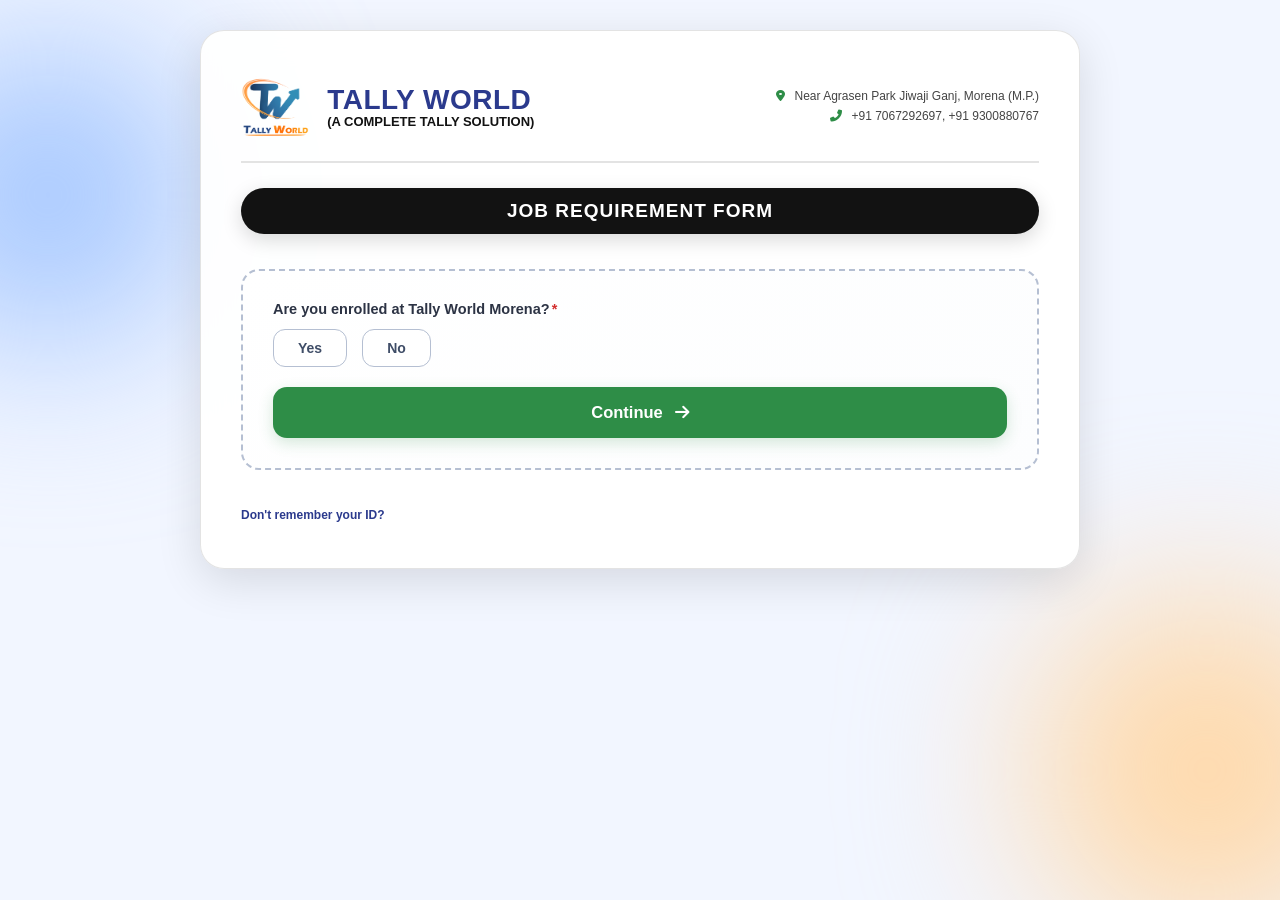
<file: index.html>
<!DOCTYPE html>
<html lang="en">

<head>
    <meta charset="UTF-8">
    <meta name="viewport" content="width=device-width, initial-scale=1.0">
    <title>Tally World - Modern Job Form</title>
    <link rel="stylesheet" href="style.css">
    <link rel="stylesheet" href="https://cdnjs.cloudflare.com/ajax/libs/font-awesome/6.0.0/css/all.min.css">
</head>

<body>

    <div class="main-wrapper">
        <div class="bg-shape shape-1"></div>
        <div class="bg-shape shape-2"></div>

        <div class="form-card fade-in">
            <div class="header-section">
                <div class="logo-area">
                    <img src="logo.png" alt="Tally World Logo" class="tally-logo-img">
                    <!-- <i class="fas fa-chart-line fa-3x tally-icon"></i> -->
                    <div class="logo-title">
                        <h1>TALLY WORLD</h1>
                        <p class="subtitle">(A COMPLETE TALLY SOLUTION)</p>
                    </div>
                </div>
                <div class="header-details">
                    <p><i class="fas fa-map-marker-alt"></i> Near Agrasen Park Jiwaji Ganj, Morena (M.P.)</p>
                    <p><i class="fas fa-phone-alt"></i> +91 7067292697, +91 9300880767</p>
                </div>
            </div>

            <div class="form-title-badge animate-pop">JOB REQUIREMENT FORM</div>

            <fieldset class="form-step starter-panel animate-slide-up" id="starterStep">
                <div class="input-group-badge-style">
                    <label class="group-label-fixed">Are you enrolled at Tally World Morena?<span
                            class="required">*</span></label>
                    <div class="modern-badge-options">
                        <label class="modern-badge-cb text-badge">
                            <input type="radio" name="is_tally_world_student" value="Yes" id="twStudentYes">
                            <span>Yes</span>
                        </label>
                        <label class="modern-badge-cb text-badge">
                            <input type="radio" name="is_tally_world_student" value="No" id="twStudentNo">
                            <span>No</span>
                        </label>
                    </div>
                </div>

                <div class="conditional-starter-fields hidden-element" id="twStudentFields">
                    <div class="input-group">
                        <input type="text" name="student_id" id="student_id" placeholder=" ">
                        <label for="student_id">Student ID / Roll No. <span class="required">*</span></label>
                    </div>
                </div>

                <div class="conditional-starter-fields hidden-element" id="otherStudentFields">
                    <div class="input-group-badge-style" style="margin-top: 15px;">
                        <label class="group-label-fixed">Have you taken a Tally course from another institute?<span
                                class="required">*</span></label>
                        <div class="modern-badge-options">
                            <label class="modern-badge-cb text-badge">
                                <input type="radio" name="has_done_tally" value="Yes" id="doneTallyYes">
                                <span>Yes</span>
                            </label>
                            <label class="modern-badge-cb text-badge">
                                <input type="radio" name="has_done_tally" value="No" id="doneTallyNo">
                                <span>No</span>
                            </label>
                        </div>
                    </div>

                    <div class="conditional-starter-fields hidden-element" id="otherInstituteDetails"
                        style="margin-top: 20px;">
                        <div class="input-group full-width">
                            <input type="text" name="other_institute_name" id="other_institute_name" placeholder=" ">
                            <label for="other_institute_name">Institute Name <span class="required">*</span></label>
                        </div>
                        <div class="grid-2-col" style="margin-top: 15px;">
                            <div class="input-group">
                                <input type="text" name="other_institute_city" id="other_institute_city"
                                    placeholder=" ">
                                <label for="other_institute_city">Institute City <span class="required">*</span></label>
                            </div>
                            <div class="input-group select-wrapper">
                                <select name="course_completion_period" id="course_completion_period">
                                    <option value="" disabled selected hidden></option>
                                    <option value="Jan-Mar 2026">Jan-Mar 2026</option>
                                    <option value="Oct-Dec 2025">Oct-Dec 2025</option>
                                    <option value="Jul-Sep 2025">Jul-Sep 2025</option>
                                    <option value="Apr-Jun 2025">Apr-Jun 2025</option>
                                    <option value="Year 2024">Year 2024</option>
                                    <option value="Before 2024">Before 2024</option>
                                </select>
                                <label for="course_completion_period">Completion Month & Year <span
                                        class="required">*</span></label>
                                <i class="fas fa-chevron-down select-arrow"></i>
                            </div>
                        </div>
                    </div>
                </div>

                <button type="button" id="verifyBtn" class="submit-btn-modern starter-verify-btn"
                    style="margin-top: 20px;">
                    <span>Continue</span>
                    <i class="fas fa-arrow-right plane-icon"></i>
                </button>
            </fieldset>

            <a href="idfinder.html" style="font-size:12px; color:#2b3a8d; text-decoration:none; font-weight:600;">Don't remember your ID?</a>

            <form id="jobForm" class="main-form-locked" style="display: none;">
                <div class="progress-container">
                    <div class="progress-bar" id="progressBar"></div>
                </div>

                <fieldset class="form-step animate-slide-up">
                    <legend><i class="fas fa-user"></i> Personal Details</legend>
                    <div class="grid-2-col">
                        <div class="input-group">
                            <input type="text" name="student_name" id="student_name" required placeholder=" ">
                            <label for="student_name">Student Name <span class="required">*</span></label>
                        </div>
                        <div class="input-group">
                            <input type="text" name="father_name" id="father_name" required placeholder=" ">
                            <label for="father_name">Father Name <span class="required">*</span></label>
                        </div>
                    </div>

                    <div class="grid-3-col">
                        <div class="input-group">
                            <input type="date" name="dob" id="dob" required placeholder=" ">
                            <label for="dob">Date of Birth <span class="required">*</span></label>
                        </div>
                        <div class="input-group select-wrapper">
                            <select name="gender" id="gender" required>
                                <option value="" disabled selected hidden></option>
                                <option value="Male">Male</option>
                                <option value="Female">Female</option>
                                <option value="Other">Other</option>
                            </select>
                            <label for="gender">Gender <span class="required">*</span></label>
                            <i class="fas fa-chevron-down select-arrow"></i>
                        </div>
                        <div class="input-group">
                            <input type="text" name="education" id="education" required placeholder=" ">
                            <label for="education">Education <span class="required">*</span></label>
                        </div>
                    </div>

                    <div class="grid-2-col">
                        <div class="input-group select-wrapper">
                            <select name="marital_status" id="marital_status" required>
                                <option value="" disabled selected hidden></option>
                                <option value="Unmarried">Unmarried</option>
                                <option value="Married">Married</option>
                            </select>
                            <label for="marital_status">Marital Status <span class="required">*</span></label>
                            <i class="fas fa-chevron-down select-arrow"></i>
                        </div>
                        <div class="input-group select-wrapper">
                            <select name="category" id="category" required>
                                <option value="" disabled selected hidden></option>
                                <option value="GEN">GEN</option>
                                <option value="OBC">OBC</option>
                                <option value="SC">SC</option>
                                <option value="ST">ST</option>
                            </select>
                            <label for="category">Category <span class="required">*</span></label>
                            <i class="fas fa-chevron-down select-arrow"></i>
                        </div>
                    </div>

                    <div class="grid-2-col">
                        <div class="input-group">
                            <input type="email" name="email" id="email" required placeholder=" ">
                            <label for="email">E-Mail Address <span class="required">*</span></label>
                        </div>
                        <div class="input-group">
                            <input type="tel" name="mobile" id="mobile" required placeholder=" ">
                            <label for="mobile">Mobile Number <span class="required">*</span></label>
                        </div>
                    </div>

                    <div class="input-group full-width">
                        <input type="text" name="address" id="address" required placeholder=" ">
                        <label for="address">Residential Address <span class="required">*</span></label>
                    </div>
                </fieldset>

                <fieldset class="form-step animate-slide-up">
                    <legend><i class="fas fa-briefcase"></i> Language, Preferences & Experience</legend>

                    <div class="preferences-panel-container">
                        <div class="pref-segment">
                            <div class="pref-meta">
                                <i class="fas fa-language pref-icon-lead"></i>
                                <div class="pref-meta-text">
                                    <h4>English Knowledge <span class="required">*</span></h4>
                                    <p>Select all skills you possess (At least one required)</p>
                                </div>
                            </div>
                            <div class="pref-interactive-group">
                                <label class="pref-item-node checkbox-variant">
                                    <input type="checkbox" name="english_speaking" value="Yes" class="english-checkbox">
                                    <div class="node-indicator"><i class="fas fa-check"></i></div>
                                    <span>Speaking</span>
                                </label>
                                <label class="pref-item-node checkbox-variant">
                                    <input type="checkbox" name="english_reading" value="Yes" class="english-checkbox">
                                    <div class="node-indicator"><i class="fas fa-check"></i></div>
                                    <span>Reading</span>
                                </label>
                                <label class="pref-item-node checkbox-variant">
                                    <input type="checkbox" name="english_writing" value="Yes" class="english-checkbox">
                                    <div class="node-indicator"><i class="fas fa-check"></i></div>
                                    <span>Writing</span>
                                </label>
                                <label class="pref-item-node checkbox-variant">
                                    <input type="checkbox" name="english_none" value="Yes" class="english-checkbox"
                                        id="englishNone">
                                    <div class="node-indicator"><i class="fas fa-check"></i></div>
                                    <span>None (I don't know English)</span>
                                </label>
                            </div>
                        </div>

                        <div class="pref-segment">
                            <div class="pref-meta">
                                <i class="fas fa-map-marked-alt pref-icon-lead"></i>
                                <div class="pref-meta-text">
                                    <h4>Job Location Preference <span class="required">*</span></h4>
                                    <p>Where are you comfortable working?</p>
                                </div>
                            </div>
                            <div class="pref-interactive-group">
                                <label class="pref-item-node radio-variant">
                                    <input type="radio" name="pref_location" value="Only In Morena" required>
                                    <div class="node-indicator">
                                        <div class="radio-dot"></div>
                                    </div>
                                    <span>Only In Morena</span>
                                </label>
                                <label class="pref-item-node radio-variant">
                                    <input type="radio" name="pref_location" value="Out of Morena" required>
                                    <div class="node-indicator">
                                        <div class="radio-dot"></div>
                                    </div>
                                    <span>Out of Morena</span>
                                </label>
                                <label class="pref-item-node radio-variant">
                                    <input type="radio" name="pref_location" value="Anywhere" required>
                                    <div class="node-indicator">
                                        <div class="radio-dot"></div>
                                    </div>
                                    <span>Anywhere</span>
                                </label>
                            </div>
                        </div>

                        <div class="pref-segment">
                            <div class="pref-meta">
                                <i class="fas fa-user-tag pref-icon-lead"></i>
                                <div class="pref-meta-text">
                                    <h4>Type of Job <span class="required">*</span></h4>
                                    <p>Select your primary job stream</p>
                                </div>
                            </div>
                            <div class="pref-interactive-group">
                                <label class="pref-item-node radio-variant">
                                    <input type="radio" name="type_of_job" value="Any Type" required>
                                    <div class="node-indicator">
                                        <div class="radio-dot"></div>
                                    </div>
                                    <span>Any Type</span>
                                </label>
                                <label class="pref-item-node radio-variant">
                                    <input type="radio" name="type_of_job" value="Accounting Only" required>
                                    <div class="node-indicator">
                                        <div class="radio-dot"></div>
                                    </div>
                                    <span>Accounting Only</span>
                                </label>
                            </div>
                        </div>
                    </div>

                    <div class="exp-toggle-container">
                        <label class="group-label-fixed">Work Experience Status <span class="required">*</span></label>
                        <div class="exp-options-grid">
                            <label class="exp-status-card">
                                <input type="radio" name="experience_type" value="Fresher" id="fresherRadio" required>
                                <div class="card-content">
                                    <i class="fas fa-graduation-cap"></i>
                                    <span>Fresher</span>
                                </div>
                            </label>
                            <label class="exp-status-card">
                                <input type="radio" name="experience_type" value="Experienced" id="expRadio" required>
                                <div class="card-content">
                                    <i class="fas fa-user-tie"></i>
                                    <span>Experienced</span>
                                </div>
                            </label>
                        </div>
                    </div>

                    <div class="conditional-exp-fields" id="expFieldsPanel">
                        <div class="grid-2-col">
                            <div class="input-group">
                                <input type="number" name="exp_years" id="expYears" min="0" max="30" placeholder=" ">
                                <label for="expYears">Experience Years</label>
                            </div>
                            <div class="input-group">
                                <input type="number" name="exp_months" id="expMonths" min="0" max="11" placeholder=" ">
                                <label for="expMonths">Experience Months</label>
                            </div>
                        </div>
                        <div class="grid-2-col">
                            <div class="input-group">
                                <input type="text" name="work_place" id="workPlace" placeholder=" ">
                                <label for="workPlace">Work Place (Organization / Company worked with)</label>
                            </div>
                            <div class="input-group">
                                <input type="text" name="work_profile" id="workProfile" placeholder=" ">
                                <label for="workProfile">Job Profile (Designation)</label>
                            </div>
                        </div>
                    </div>
                </fieldset>

                <fieldset class="form-step animate-slide-up">
                    <legend><i class="fas fa-brain"></i> Core Skills</legend>
                    <div class="skills-section-modern">
                        <div class="skill-category-card">
                            <h3>COMPUTER KNOWLEDGE <span class="required">*</span></h3>
                            <div class="checkbox-options">
                                <label class="modern-cb"><input type="checkbox" name="comp_msword" value="Yes"
                                        class="comp-checkbox"><span>MS Word</span></label>
                                <label class="modern-cb"><input type="checkbox" name="comp_msexcel" value="Yes"
                                        class="comp-checkbox"><span>MS Excel</span></label>
                                <label class="modern-cb"><input type="checkbox" name="comp_emailing" value="Yes"
                                        class="comp-checkbox"><span>E-Mailing</span></label>
                                <label class="modern-cb"><input type="checkbox" name="comp_internet" value="Yes"
                                        class="comp-checkbox"><span>Internet</span></label>
                                <label class="modern-cb none-option"><input type="checkbox" name="comp_none" value="Yes"
                                        class="comp-checkbox" id="compNone"><span>I don't know computer</span></label>
                            </div>
                        </div>

                        <div class="skill-category-card">
                            <h3>TYPING SKILLS <span class="required">*</span></h3>
                            <div class="checkbox-options">
                                <label class="modern-cb"><input type="checkbox" name="typing_hindi" value="Yes"
                                        class="typing-checkbox"><span>Hindi</span></label>
                                <label class="modern-cb"><input type="checkbox" name="typing_english" value="Yes"
                                        class="typing-checkbox"><span>English</span></label>
                                <label class="modern-cb none-option"><input type="checkbox" name="typing_none"
                                        value="Yes" class="typing-checkbox" id="typingNone"><span>I don't know
                                        typing</span></label>
                            </div>
                        </div>
                    </div>

                    <div class="input-group full-width" style="margin-top: 25px;">
                        <textarea name="other_skills" id="other_skills" rows="2" placeholder=" "></textarea>
                        <label for="other_skills">Other Skills <span class="help-text">(Graphic Design, Video Editing,
                                AI Tools, etc)</span></label>
                    </div>
                </fieldset>

                <fieldset class="form-step animate-slide-up">
                    <legend><i class="fas fa-file-invoice-dollar"></i> Accounting / Taxation Knowledge <span
                            class="required">*</span></legend>
                    <div class="tax-knowledge-grid-modern">
                        <label class="tax-card"><input type="checkbox" name="acc_eway" value="Yes"
                                class="acc-checkbox"><span>E-way bill</span></label>
                        <label class="tax-card"><input type="checkbox" name="acc_einvoice" value="Yes"
                                class="acc-checkbox"><span>E-Invoice</span></label>
                        <label class="tax-card"><input type="checkbox" name="acc_gst" value="Yes"
                                class="acc-checkbox"><span>GST Return Filling</span></label>
                        <label class="tax-card"><input type="checkbox" name="acc_itr" value="Yes"
                                class="acc-checkbox"><span>ITR Filing</span></label>
                        <label class="tax-card"><input type="checkbox" name="acc_netbanking" value="Yes"
                                class="acc-checkbox"><span>Net Banking</span></label>
                        <label class="tax-card"><input type="checkbox" name="acc_statement" value="Yes"
                                class="acc-checkbox"><span>Bank Statement</span></label>
                        <label class="tax-card"><input type="checkbox" name="acc_dncn" value="Yes"
                                class="acc-checkbox"><span>DN/CN</span></label>
                        <label class="tax-card"><input type="checkbox" name="acc_tally" value="Yes"
                                class="acc-checkbox"><span>TALLY</span></label>
                        <label class="tax-card"><input type="checkbox" name="acc_tds" value="Yes"
                                class="acc-checkbox"><span>TDS</span></label>
                        <label class="tax-card"><input type="checkbox" name="acc_tcs" value="Yes"
                                class="acc-checkbox"><span>TCS</span></label>
                        <label class="tax-card"><input type="checkbox" name="acc_audit" value="Yes"
                                class="acc-checkbox"><span>Audit</span></label>
                        <label class="tax-card"><input type="checkbox" name="acc_accounting" value="Yes"
                                class="acc-checkbox"><span>Accounting</span></label>
                        <label class="tax-card" style="grid-column: 1 / -1; background: rgba(239, 68, 68, 0.05);">
                            <input type="checkbox" name="acc_none" value="Yes" class="acc-checkbox" id="accNone">
                            <span>I don't know any of these / Fresher</span>
                        </label>
                    </div>

                    <div class="input-group full-width" style="margin-top: 30px; margin-bottom: 25px;">
                        <div style="background: rgba(43, 58, 141, 0.03); border: 2px dashed #b5bfd2; border-radius: 14px; padding: 25px; text-align: center; position: relative; transition: all 0.3s ease;"
                            id="uploadZone">
                            <i class="fas fa-cloud-upload-alt fa-3x" style="color: #2b3a8d; margin-bottom: 12px;"></i>
                            <h4 style="font-size: 15px; color: #1e293b; margin-bottom: 5px;">Upload Your CV / Resume
                                <span class="required">*</span></h4>
                            <p style="font-size: 12px; color: #64748b; margin-bottom: 15px;">Accepted formats: PDF, DOC,
                                DOCX (Max size: 4MB)</p>

                            <input type="file" id="cv_file_input" accept=".pdf,.doc,.docx" required
                                style="position: absolute; top:0; left:0; width:100%; height:100%; opacity:0; cursor:pointer;">

                            <div id="file-name-display"
                                style="font-size: 13px; font-weight: 600; color: #2e8d47; display: none; margin-top: 5px;">
                                <i class="fas fa-file-alt"></i> <span id="fileNameText">filename.pdf</span>
                            </div>
                        </div>
                    </div>

                    <div class="disclaimer-interactive-container">
                        <label class="disclaimer-checkbox-label">
                            <input type="checkbox" id="declarationCheck" required>
                            <span class="custom-checkbox-visual"><i class="fas fa-check"></i></span>
                            <p class="disclaimer-text">
                                मैं यह घोषित करता/करती हूँ कि ऊपर दी गई सभी जानकारी मेरे ज्ञान और विश्वास के अनुसार सही
                                और पूर्ण है। मैंने कोई जानकारी नहीं छुपाई है या गलत विवरण नहीं दिया है।
                            </p>
                        </label>
                    </div>

                    <button type="submit" id="submitBtn" class="submit-btn-modern" disabled>
                        <span>Submit Application</span>
                        <i class="fas fa-paper-plane plane-icon"></i>
                    </button>
                </fieldset>
            </form>
        </div>
    </div>

    <div class="success-overlay" id="successModal">
        <div class="success-modal-card">
            <div class="success-glow-ring"></div>
            <div class="success-icon-wrapper">
                <i class="fas fa-check success-check-mark"></i>
            </div>
            <h2>Application Submitted!</h2>
            <p class="success-primary-msg">Thank you for registering with <strong>Tally World</strong>.</p>
            <div class="success-divider"></div>
            <p class="success-secondary-msg">After submission, our HR team will review your credentials and get back to
                you shortly..</p>
            <button class="modal-close-btn" id="closeModalBtn">Okay, Got It</button>
        </div>
    </div>

    <script src="script.js"></script>
</body>

</html>
</file>
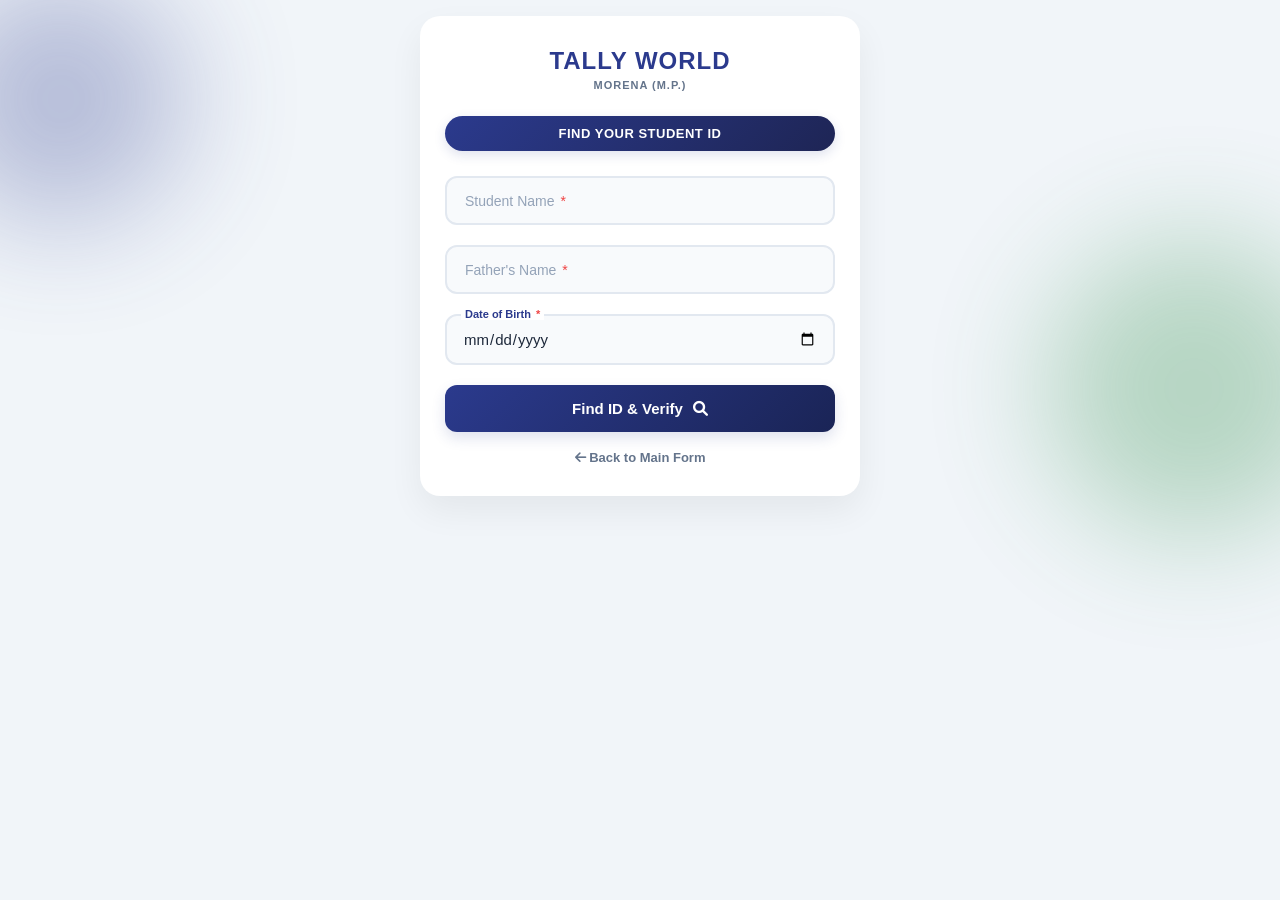
<file: idfinder.html>
<!DOCTYPE html>
<html lang="en">
<head>
    <meta charset="UTF-8">
    <meta name="viewport" content="width=device-width, initial-scale=1.0, maximum-scale=1.0, user-scalable=no">
    <title>Tally World - Find Student ID</title>
    <link rel="stylesheet" href="https://cdnjs.cloudflare.com/ajax/libs/font-awesome/6.0.0/css/all.min.css">
    
    <style>
        /* --- Premium, Modern & Mobile-First CSS Styling --- */
        * {
            margin: 0;
            padding: 0;
            box-sizing: border-box;
            font-family: 'Segoe UI', Tahoma, Geneva, Verdana, sans-serif;
            -webkit-tap-highlight-color: transparent; /* मोबाइल टैप फ्लैश हटाने के लिए */
        }

        body {
            background: #f1f5f9;
            min-height: 100vh;
            min-height: -webkit-fill-available; /* iOS सफारी कम्पैटिबिलिटी */
            display: flex;
            align-items: center;
            justify-content: center;
            overflow-x: hidden;
            position: relative;
        }

        .main-wrapper {
            width: 100%;
            display: flex;
            align-items: center;
            justify-content: center;
            padding: 16px;
            position: relative;
            z-index: 1;
            transition: all 0.4s cubic-bezier(0.4, 0, 0.2, 1);
        }

        /* पॉपअप खुलने पर बैकग्राउंड हाइड और ब्लर इफेक्ट */
        .main-wrapper.form-hidden {
            filter: blur(10px);
            opacity: 0;
            transform: scale(0.92);
            pointer-events: none;
        }

        .bg-shape {
            position: absolute;
            border-radius: 50%;
            filter: blur(60px);
            z-index: -1;
            opacity: 0.3;
        }

        .shape-1 {
            width: 250px;
            height: 250px;
            background: #2b3a8d;
            top: -5%;
            left: -5%;
        }

        .shape-2 {
            width: 300px;
            height: 300px;
            background: #2e8d47;
            bottom: -5%;
            right: -5%;
        }

        .form-card {
            background: #ffffff;
            border-radius: 20px;
            box-shadow: 0 15px 35px rgba(0,0,0,0.06);
            border: 1px solid rgba(255,255,255,0.7);
            width: 100%;
            max-width: 440px;
            padding: 30px 24px;
        }

        .header-section {
            text-align: center;
            margin-bottom: 25px;
        }

        .logo-title h1 {
            color: #2b3a8d;
            font-size: 24px;
            letter-spacing: 1px;
            font-weight: 800;
        }

        .subtitle {
            color: #64748b;
            font-size: 11px;
            font-weight: 600;
            letter-spacing: 1px;
            margin-top: 4px;
        }

        .form-title-badge {
            background: linear-gradient(135deg, #2b3a8d, #1e2555);
            color: #ffffff;
            text-align: center;
            padding: 10px 16px;
            border-radius: 50px;
            font-size: 13px;
            font-weight: 700;
            letter-spacing: 0.5px;
            margin-bottom: 25px;
            box-shadow: 0 4px 12px rgba(43, 58, 141, 0.15);
        }

        .input-group {
            position: relative;
            margin-bottom: 20px;
        }

        .input-group input {
            width: 100%;
            padding: 14px 16px;
            border: 2px solid #e2e8f0;
            background: #f8fafc;
            border-radius: 12px;
            outline: none;
            font-size: 15px;
            color: #1e293b;
            font-weight: 500;
            transition: all 0.3s ease;
            -webkit-appearance: none;
        }

        .input-group input:focus {
            border-color: #2b3a8d;
            background: #ffffff;
            box-shadow: 0 0 0 4px rgba(43, 58, 141, 0.05);
        }

        .input-group label {
            position: absolute;
            left: 16px;
            top: 50%;
            transform: translateY(-50%);
            color: #94a3b8;
            font-size: 14px;
            padding: 0 4px;
            pointer-events: none;
            transition: all 0.3s ease;
        }

        .input-group input:focus ~ label,
        .input-group input:not(:placeholder-shown) ~ label {
            top: 0;
            font-size: 11px;
            color: #2b3a8d;
            background: #ffffff;
            font-weight: 600;
        }

        .required {
            color: #ef4444;
            margin-left: 2px;
        }

        .submit-btn-modern {
            width: 100%;
            padding: 15px;
            background: linear-gradient(135deg, #2b3a8d, #1a2456);
            border: none;
            border-radius: 12px;
            color: white;
            font-size: 15px;
            font-weight: 600;
            cursor: pointer;
            display: flex;
            align-items: center;
            justify-content: center;
            gap: 10px;
            box-shadow: 0 6px 14px rgba(43, 58, 141, 0.15);
            transition: all 0.2s ease;
        }

        .submit-btn-modern:active {
            transform: scale(0.98);
        }

        /* --- Mobile Responsive Popup (Modal) System --- */
        .modal-overlay {
            position: fixed;
            top: 0;
            left: 0;
            width: 100%;
            height: 100%;
            background: rgba(15, 23, 42, 0.7);
            backdrop-filter: blur(5px);
            -webkit-backdrop-filter: blur(5px);
            display: flex;
            align-items: center;
            justify-content: center;
            z-index: 999;
            opacity: 0;
            pointer-events: none;
            transition: all 0.3s ease;
            padding: 16px;
        }

        .modal-overlay.active {
            opacity: 1;
            pointer-events: auto;
        }

        .modal-box {
            background: #ffffff;
            padding: 35px 20px 30px 20px;
            border-radius: 20px;
            box-shadow: 0 20px 45px rgba(0, 0, 0, 0.2);
            width: 100%;
            max-width: 380px;
            text-align: center;
            transform: scale(0.85) translateY(15px);
            transition: all 0.35s cubic-bezier(0.34, 1.56, 0.64, 1);
            position: relative;
        }

        .modal-overlay.active .modal-box {
            transform: scale(1) translateY(0);
        }

        /* बड़ा और मोबाइल-फ्रेंडली क्लोज बटन */
        .modal-close-btn {
            position: absolute;
            top: 12px;
            right: 16px;
            background: none;
            border: none;
            font-size: 24px;
            color: #94a3b8;
            cursor: pointer;
            padding: 5px; /* आसान टच के लिए */
        }
        .modal-close-btn:hover { color: #ef4444; }

        .modal-loader {
            color: #2b3a8d;
            padding: 15px 0;
        }
        .modal-loader p {
            margin-top: 15px;
            font-size: 15px;
            color: #475569;
            font-weight: 500;
        }

        /* सक्सेस आईडी कार्ड मोबाइल व्यू */
        .id-card-success-view h2 {
            color: #2e8d47;
            font-size: 18px;
            margin-bottom: 18px;
            font-weight: 700;
            letter-spacing: 0.5px;
        }
        
        .id-display-container {
            background: linear-gradient(135deg, #f0fdf4, #dcfce7);
            border: 2px dashed #2e8d47;
            padding: 20px 15px;
            border-radius: 14px;
            margin-bottom: 20px;
        }
        .id-display-container span {
            display: block;
            font-size: 12px;
            color: #15803d;
            font-weight: 700;
            letter-spacing: 1px;
            text-transform: uppercase;
            margin-bottom: 6px;
        }
        .id-display-container strong {
            font-size: 28px;
            color: #166534;
            font-family: 'Courier New', Courier, monospace;
            letter-spacing: 1.5px;
            display: inline-block;
            word-break: break-all; /* अगर ID लंबी हो तो मोबाइल स्क्रीन से बाहर न जाए */
        }

        /* एरर और नो रिकॉर्ड व्यू */
        .error-view {
            color: #ef4444;
            padding: 10px 0;
        }
        .error-view p {
            color: #475569;
            font-size: 14px;
            margin-top: 12px;
            line-height: 1.5;
        }

        .modal-action-btn {
            width: 100%;
            padding: 14px;
            background: linear-gradient(135deg, #2e8d47, #1b5329);
            border: none;
            border-radius: 12px;
            color: white;
            font-size: 15px;
            font-weight: 600;
            cursor: pointer;
            display: flex;
            align-items: center;
            justify-content: center;
            gap: 8px;
            box-shadow: 0 6px 14px rgba(46,141,71,0.2);
        }

        .back-link {
            display: block;
            text-align: center;
            margin-top: 18px;
            color: #64748b;
            text-decoration: none;
            font-size: 13px;
            font-weight: 600;
        }
        .back-link:hover { color: #2b3a8d; }

        /* छोटे स्क्रीन के मोबाइलों (जैसे iPhone SE) के लिए विशेष मीडिया क्वेरी */
        @media (max-width: 360px) {
            .form-card {
                padding: 24px 16px;
            }
            .logo-title h1 {
                font-size: 20px;
            }
            .id-display-container strong {
                font-size: 24px;
            }
        }
    </style>
</head>
<body>

    <!-- मुख्य फॉर्म एरिया -->
    <div class="main-wrapper" id="mainWrapper">
        <div class="bg-shape shape-1"></div>
        <div class="bg-shape shape-2"></div>

        <div class="form-card">
            <div class="header-section">
                <div class="logo-title">
                    <h1>TALLY WORLD</h1>
                    <p class="subtitle">MORENA (M.P.)</p>
                </div>
            </div>

            <div class="form-title-badge">FIND YOUR STUDENT ID</div>

            <form id="idFinderForm">
                <div class="input-group">
                    <input type="text" id="find_name" required placeholder=" ">
                    <label for="find_name">Student Name <span class="required">*</span></label>
                </div>

                <div class="input-group">
                    <input type="text" id="find_father" required placeholder=" ">
                    <label for="find_father">Father's Name <span class="required">*</span></label>
                </div>

                <div class="input-group">
                    <input type="date" id="find_dob" required placeholder=" ">
                    <label for="find_dob">Date of Birth <span class="required">*</span></label>
                </div>

                <button type="submit" id="searchBtn" class="submit-btn-modern">
                    <span>Find ID & Verify</span>
                    <i class="fas fa-search"></i>
                </button>
            </form>
            
            <a href="index.html" class="back-link"><i class="fas fa-arrow-left"></i> Back to Main Form</a>
        </div>
    </div>

    <!-- मोबाइल-फ्रेंडली पॉपअप मॉडल (Popup Modal) -->
    <div class="modal-overlay" id="statusModal">
        <div class="modal-box">
            <button class="modal-close-btn" onclick="closePopup()"><i class="fas fa-times"></i></button>
            <div id="modalContent">
                <!-- जावास्क्रिप्ट डायनामिक रूप से लोडर या रिजल्ट यहाँ लोड करेगा -->
            </div>
        </div>
    </div>

    <script>
        const statusModal = document.getElementById('statusModal');
        const modalContent = document.getElementById('modalContent');
        const mainWrapper = document.getElementById('mainWrapper');

        // पॉपअप बंद करने का फंक्शन (बैकग्राउंड फॉर्म तुरंत वापस आ जाएगा)
        function closePopup() {
            statusModal.classList.remove('active');
            mainWrapper.classList.remove('form-hidden');
        }

        document.getElementById('idFinderForm').addEventListener('submit', function(e) {
            e.preventDefault();
            
            const name = document.getElementById('find_name').value.trim();
            const father = document.getElementById('find_father').value.trim();
            const dob = document.getElementById('find_dob').value;
            
            // 1. बैकग्राउंड फॉर्म को हाइड/ब्लर करना और पॉपअप एक्टिवेट करना
            mainWrapper.classList.add('form-hidden');
            statusModal.classList.add('active');
            
            // पॉपअप के भीतर सुंदर मोबाइल लोडर
            modalContent.innerHTML = `
                <div class="modal-loader">
                    <i class="fas fa-circle-notch fa-spin fa-2.5x"></i>
                    <p>Searching Database...</p>
                </div>
            `;
            
            // आपका लाइव Apps Script Web URL
            const webAppUrl = "https://script.google.com/macros/s/AKfycbwHL0nCkH8Kz1EwsKI3V9guqgHyZ3bG2PEdvnnaf7SU5Wfaj6V0kEzlBBvv0FIqIEEt/exec";
            const finalQueryUrl = `${webAppUrl}?name=${encodeURIComponent(name)}&father=${encodeURIComponent(father)}&dob=${encodeURIComponent(dob)}`;
            
            fetch(finalQueryUrl, {
                method: 'GET',
                mode: 'cors',
                headers: {
                    'Accept': 'application/json'
                }
            })
            .then(response => {
                if (!response.ok) throw new Error('Network response status error');
                return response.json();
            })
            .then(data => {
                if (data.status === "success") {
                    // केवल 'Student ID' केंद्रित प्रीमियम क्लीन कार्ड डिज़ाइन
                    modalContent.innerHTML = `
                        <div class="id-card-success-view">
                            <i class="fas fa-check-circle fa-3x" style="color: #2e8d47; margin-bottom: 12px;"></i>
                            <h2>RECORD VERIFIED</h2>
                            <div class="id-display-container">
                                <span>Your Student ID</span>
                                <strong>${data.studentId}</strong>
                            </div>
                            <button onclick="window.location.href='index.html'" class="modal-action-btn">
                                <span>Proceed to Form</span>
                                <i class="fas fa-arrow-right"></i>
                            </button>
                        </div>
                    `;
                } else {
                    // नो रिकॉर्ड फाउंड मोबाइल व्यू
                    modalContent.innerHTML = `
                        <div class="error-view">
                            <i class="fas fa-exclamation-triangle fa-2.5x"></i>
                            <h2 style="margin-top:12px; font-size:18px;">No Record Found!</h2>
                            <p>Please check your spelling and date of birth, or visit Tally World Morena center for verification.</p>
                        </div>
                    `;
                }
            })
            .catch(err => {
                // कनेक्शन एरर मोबाइल व्यू
                modalContent.innerHTML = `
                    <div class="error-view">
                        <i class="fas fa-wifi fa-2.5x"></i>
                        <h2 style="margin-top:12px; font-size:18px;">Connection Error</h2>
                        <p>Unable to connect to server. Please try again later.</p>
                    </div>
                `;
                console.error("System Error Context:", err);
            });
        });
    </script>
</body>
</html>
</file>
<file: style.css>
:root {
    --primary: #2b3a8d;
    --accent: #2e8d47;
    --accent-hover: #267a3f;
    --dark: #121212;
    --bg: #f2f6ff;
    --glass: rgba(255, 255, 255, 0.95);
    --border: rgba(200, 200, 200, 0.5);
    --shadow: 0 12px 45px rgba(0, 0, 0, 0.12);
    --ease: cubic-bezier(0.25, 1, 0.5, 1);
    --error: #ef4444; /* Live Validation Engine error accent color */
}

* {
    box-sizing: border-box;
    margin: 0;
    padding: 0;
    font-family: 'Segoe UI', Tahoma, Geneva, Verdana, sans-serif;
}

body {
    background-color: var(--bg);
    padding: 30px 10px;
    display: flex;
    justify-content: center;
    position: relative;
    overflow-x: hidden;
}

/* ==========================================================================
   2. KEYFRAMES 
   ========================================================================== */
/* Form section load animation */
@keyframes fadeInUp {
    from {
        opacity: 0;
        transform: translateY(35px);
    }
    to {
        opacity: 1;
        transform: translateY(0);
    }
}

/* Dynamic field visibility animation */
@keyframes slideInUpCustom {
    from {
        opacity: 0;
        transform: translateY(20px);
    }
    to {
        opacity: 1;
        transform: translateY(0);
    }
}

/* Badge and checkbox bounce feedback pop */
@keyframes scalePop {
    0% {
        transform: scale(0.9);
        opacity: 0;
    }
    100% {
        transform: scale(1);
        opacity: 1;
    }
}

/* Background bubble floating effect 1 */
@keyframes floatAround {
    0%, 100% { transform: translate(0, 0) }
    50% { transform: translate(60px, 40px) }
}

/* Background bubble floating effect 2 */
@keyframes floatAroundAlt {
    0%, 100% { transform: translate(0, 0) }
    50% { transform: translate(-50px, -60px) }
}

/* Success modal bg glowing rotation */
@keyframes spinGlow {
    0% { transform: translate(-50%, -50%) rotate(0deg); }
    100% { transform: translate(-50%, -50%) rotate(360deg); }
}

/* --- ANIMATION TRIGGER CLASSES --- */
.fade-in {
    animation: fadeInUp 0.7s var(--ease) forwards;
}

.animate-pop {
    animation: scalePop 0.5s var(--ease) 0.1s both;
}

.animate-slide-up {
    animation: slideInUpCustom 0.6s var(--ease) both;
}

/* ==========================================================================
   3. BACKGROUND ANIMATED GRAPHICS SETUP
   ========================================================================== */
.main-wrapper {
    position: relative;
    max-width: 880px;
    width: 100%;
}

.bg-shape {
    position: fixed;
    border-radius: 50%;
    z-index: -1;
    filter: blur(90px);
}

/* Top-Left Ambient Orb */
.shape-1 {
    width: 300px;
    height: 300px;
    background-color: #a0c4ff;
    top: 5%;
    left: -8%;
    animation: floatAround 18s infinite ease-in-out;
}

/* Bottom-Right Ambient Orb */
.shape-2 {
    width: 350px;
    height: 350px;
    background-color: #ffd8a8;
    bottom: -5%;
    right: -8%;
    animation: floatAroundAlt 22s infinite ease-in-out;
}

/* ==========================================================================
   4. FORM MAIN PANEL & HEADER AREA
   ========================================================================== */
/* Glassmorphism Main Card Container */
.form-card {
    background: var(--glass);
    padding: 45px 40px;
    border-radius: 24px;
    border: 1px solid var(--border);
    backdrop-filter: blur(15px);
    box-shadow: var(--shadow);
}

/* Brand Identity Top Row */
.header-section {
    display: flex;
    justify-content: space-between;
    align-items: center;
    border-bottom: 2px solid var(--border);
    padding-bottom: 25px;
    margin-bottom: 25px;
}

.logo-area {
    display: flex;
    align-items: center;
    gap: 18px;
    color: var(--primary);
}

.logo-title h1 {
    font-size: 28px;
    font-weight: 900;
    letter-spacing: 0.5px;
}

.subtitle {
    font-size: 13px;
    font-weight: bold;
    color: var(--dark);
    margin-top: -2px;
}

/* Center contact details */
.header-details {
    text-align: right;
    font-size: 12px;
    color: #444;
    line-height: 1.7;
    font-weight: 500;
}

.header-details i {
    color: var(--accent);
    margin-right: 6px;
}

/* Main Form Banner Header */
.form-title-badge {
    background-color: var(--dark);
    color: white;
    text-align: center;
    padding: 12px 0;
    font-weight: 700;
    font-size: 19px;
    border-radius: 50px;
    letter-spacing: 1px;
    margin-bottom: 35px;
    box-shadow: 0 6px 20px rgba(0, 0, 0, 0.15);
}

/* ==========================================================================
   5. STARTER STEP VERIFICATION PANEL ENGINE (MINI FORM FIX)
   ========================================================================== */
/* Initial Radio verification box setup */
.starter-panel {
    background: linear-gradient(145deg, #ffffff, #fcfdfe);
    border: 2px dashed #b5bfd2;
    border-radius: 18px;
    padding: 30px;
    margin-bottom: 35px;
    transition: all 0.4s var(--ease);
    display: block;
    width: 100%;
    clear: both;
    position: relative;
    box-sizing: border-box;
}

/* Active verification container styling */
.starter-panel:has(input:checked) {
    border-style: solid;
    border-color: var(--primary);
    box-shadow: 0 8px 25px rgba(43, 58, 141, 0.05);
}

/* Prevent element stacking collision inside starter module */
#twStudentFields, 
#otherStudentFields, 
#otherInstituteDetails {
    width: 100%;
    margin-top: 20px;
    margin-bottom: 10px;
    display: block;
    clear: both;
    position: relative;
}

/* Dynamic Hidden Element Guard */
.hidden-element {
    display: none !important;
    opacity: 0;
    max-height: 0;
    overflow: hidden;
    transition: all 0.3s ease;
}

/* Initial Lock class for sub sections */
.main-form-locked {
    display: none;
}

/* Horizontal step progress bar engine */
.progress-container {
    height: 6px;
    background-color: #e4eaf5;
    border-radius: 10px;
    margin-bottom: 35px;
    overflow: hidden;
}

.progress-bar {
    height: 100%;
    width: 0%;
    background: linear-gradient(90deg, var(--primary), var(--accent));
    transition: width 0.5s ease-out;
}

/* ==========================================================================
   6. CORE INPUTS, DROPDOWNS & FLOATING LABELS
   ========================================================================== */
fieldset {
    border: none;
    margin-bottom: 30px;
}

fieldset legend {
    font-weight: 700;
    color: var(--primary);
    font-size: 16px;
    padding-bottom: 6px;
    border-bottom: 2px solid var(--primary);
    margin-bottom: 25px;
    display: flex;
    align-items: center;
    gap: 10px;
}

.input-group {
    position: relative;
    margin-bottom: 22px;
}

/* Unified Inputs design framework */
.input-group input,
.input-group select,
.input-group textarea {
    width: 100%;
    padding: 14px 16px;
    border: 1px solid #b5bfd2;
    background: rgba(255, 255, 255, 0.7);
    border-radius: 12px;
    font-size: 14.5px;
    transition: all 0.25s ease;
    outline: none;
    color: var(--dark);
    appearance: none; /* Disables raw default browser styles */
}

.input-group input:focus,
.input-group select:focus,
.input-group textarea:focus {
    border-color: var(--primary);
    box-shadow: 0 0 0 4px rgba(43, 58, 141, 0.1);
    background: #fff;
}

/* Premium Select custom arrow mechanics */
.select-wrapper {
    position: relative;
}

.select-arrow {
    position: absolute;
    right: 18px;
    top: 50%;
    transform: translateY(-50%);
    color: #616e88;
    font-size: 13px;
    pointer-events: none;
    transition: transform 0.25s ease;
}

.input-group select:focus ~ .select-arrow {
    transform: translateY(-50%) rotate(180deg);
    color: var(--primary);
}

/* --- FLOATING LABELS MOTOR LOGIC --- */
.input-group label {
    position: absolute;
    top: 50%;
    left: 16px;
    transform: translateY(-50%);
    background: #fff;
    padding: 0 6px;
    font-size: 14px;
    color: #616e88;
    pointer-events: none;
    transition: all 0.25s var(--ease);
    border-radius: 4px;
    line-height: 1;
}

.input-group textarea ~ label {
    top: 25px;
}

/* Locks label to header bounds on focus/valid input fill data */
.input-group input:focus ~ label,
.input-group input:not(:placeholder-shown) ~ label,
.input-group select:focus ~ label,
.input-group select:valid ~ label,
.input-group textarea:focus ~ label,
.input-group textarea:not(:placeholder-shown) ~ label {
    top: 0;
    font-size: 12px;
    color: var(--primary);
    font-weight: 700;
    transform: translateY(-50%);
}

/* Guard to protect date-type overlaps */
.input-group input[type="month"] ~ label,
.input-group input[type="date"] ~ label {
    top: 0;
    font-size: 12px;
    font-weight: 700;
    color: var(--primary);
    transform: translateY(-50%);
}

.required {
    color: #d32f2f;
    margin-left: 2px;
}

.help-text {
    font-size: 11px;
    color: #728099;
    font-weight: normal;
}

/* ==========================================================================
   7. GRID MATRIX & BADGE OPTIONS
   ========================================================================== */
.grid-2-col {
    display: grid;
    grid-template-columns: 1fr 1fr;
    gap: 24px;
}

.grid-3-col {
    display: grid;
    grid-template-columns: repeat(3, 1fr);
    gap: 20px;
}

.full-width {
    grid-column: 1 / -1;
}

/* High end Badge Pill Checkboxes layout */
.input-group-badge-style {
    display: flex;
    flex-direction: column;
    gap: 12px;
    width: 100%;
}

.group-label-fixed {
    font-size: 14.5px;
    font-weight: 700;
    color: #2c3344;
}

.modern-badge-options {
    display: flex;
    gap: 15px;
    flex-wrap: wrap;
}

.modern-badge-cb input {
    display: none; /* Hide standard ugly HTML boxes */
}

.modern-badge-cb span {
    display: flex;
    align-items: center;
    justify-content: center;
    padding: 10px 24px;
    border: 1px solid #b5bfd2;
    border-radius: 12px;
    font-size: 14px;
    font-weight: 600;
    color: #3f4d67;
    transition: all 0.2s ease;
    background-color: #fff;
    cursor: pointer;
}

/* Qualification specialized round structures */
.circle-badge span {
    width: 50px;
    height: 50px;
    border-radius: 50%;
    padding: 0;
}

.modern-badge-cb:hover span {
    border-color: var(--primary);
    color: var(--primary);
    background-color: rgba(43, 58, 141, 0.02);
}

/* Pop active glow on check state */
.modern-badge-cb input:checked + span {
    background-color: var(--primary);
    color: white;
    border-color: var(--primary);
    transform: translateY(-3px);
    box-shadow: 0 6px 14px rgba(43, 58, 141, 0.25);
}

/* ==========================================================================
   8. CORE SKILLS & INTERACTIVE PREFERENCE PANELS
   ========================================================================== */
.skills-section-modern {
    display: grid;
    grid-template-columns: 1.3fr 1fr;
    gap: 24px;
}

.skill-category-card {
    background: rgba(255, 255, 255, 0.7);
    padding: 20px;
    border-radius: 14px;
    border: 1px solid var(--border);
    transition: all 0.3s ease;
}

.skill-category-card h3 {
    font-size: 13.5px;
    color: #2c3344;
    text-align: center;
    margin-bottom: 18px;
    border-bottom: 1px dashed #cbd5e1;
    padding-bottom: 8px;
    letter-spacing: 0.5px;
}

.checkbox-options {
    display: grid;
    grid-template-columns: 1fr 1fr;
    gap: 12px;
}

/* Advanced Clean Checkboxes architecture */
.modern-cb {
    display: flex;
    align-items: center;
    gap: 10px;
    font-size: 14px;
    font-weight: 500;
    cursor: pointer;
    color: #334155;
}

.modern-cb input {
    appearance: none;
    width: 19px;
    height: 19px;
    border: 2px solid #94a3b8;
    border-radius: 6px;
    transition: all 0.2s ease;
    position: relative;
    background: #fff;
    cursor: pointer;
}

.modern-cb input:checked {
    background-color: var(--primary);
    border-color: var(--primary);
}

/* Embed premium check mark tick symbol */
.modern-cb input:checked::after {
    content: '\2713';
    position: absolute;
    top: 46%;
    left: 50%;
    transform: translate(-50%, -50%);
    color: white;
    font-size: 12px;
    font-weight: bold;
}

/* Language and Timing Node Containers */
.preferences-panel-container {
    display: flex;
    flex-direction: column;
    gap: 20px;
    margin-bottom: 30px;
}

.pref-segment {
    background: linear-gradient(145deg, #ffffff, #f8fafc);
    border: 1px solid #e2e8f0;
    border-radius: 16px;
    padding: 20px 24px;
    display: flex;
    flex-direction: column;
    gap: 15px;
    box-shadow: 0 4px 10px rgba(0, 0, 0, 0.02);
    transition: all 0.3s ease;
}

.pref-segment:hover {
    border-color: #cbd5e1;
    box-shadow: 0 6px 16px rgba(43, 58, 141, 0.05);
}

.pref-meta {
    display: flex !important;
    align-items: center !important; 
    justify-content: flex-start !important;
}

.pref-icon-lead {
    display: flex !important;
    justify-content: center !important; 
    align-items: center !important;    
    width: 45px !important;
    height: 45px !important;
    background: #f1f5f9;
    border-radius: 50% !important;
    color: #2b3a8d;
    margin-right: 15px !important;
    flex-shrink: 0;
}

.pref-meta-text h4 {
    font-size: 15px;
    color: #1e293b;
    font-weight: 700;
}

.pref-meta-text p {
    font-size: 12px;
    color: #64748b;
    margin-top: 1px;
}

.pref-interactive-group {
    display: flex;
    gap: 12px;
    flex-wrap: wrap;
}

.pref-item-node {
    display: flex;
    align-items: center;
    gap: 10px;
    background: #ffffff;
    border: 1px solid #cbd5e1;
    padding: 10px 20px;
    border-radius: 12px;
    cursor: pointer;
    font-size: 13.5px;
    font-weight: 600;
    color: #475569;
    user-select: none;
    transition: all 0.25s var(--ease);
}

.pref-item-node input {
    display: none;
}

/* Custom interactive dots & tickers setup */
.node-indicator {
    width: 18px;
    height: 18px;
    border: 2px solid #94a3b8;
    display: flex;
    align-items: center;
    justify-content: center;
    transition: all 0.2s ease;
    background: #fff;
}

.checkbox-variant .node-indicator {
    border-radius: 5px;
    color: transparent;
    font-size: 10px;
}

.pref-item-node:hover {
    border-color: #94a3b8;
    color: #1e293b;
}

.checkbox-variant input:checked ~ .node-indicator {
    background: var(--primary);
    border-color: var(--primary);
    color: #fff;
}

.radio-variant .node-indicator {
    border-radius: 50%;
}

.radio-dot {
    width: 8px;
    height: 8px;
    background: transparent;
    border-radius: 50%;
    transition: all 0.2s ease;
}

.radio-variant input:checked ~ .node-indicator {
    border-color: var(--accent);
}

.radio-variant input:checked ~ .node-indicator .radio-dot {
    background: var(--accent);
}

.pref-item-node:has(input:checked) {
    background: #ffffff;
    transform: translateY(-2px);
}

.checkbox-variant:has(input:checked) {
    border-color: var(--primary);
    color: var(--primary);
    box-shadow: 0 4px 10px rgba(43, 58, 141, 0.1);
}

.radio-variant:has(input:checked) {
    border-color: var(--accent);
    color: var(--accent);
    box-shadow: 0 4px 10px rgba(46, 141, 71, 0.1);
}

/* --- EXPERIENCE INTERACTIVE STATUS SWITCH --- */
.exp-toggle-container {
    margin: 25px 0 15px 0;
}

.exp-options-grid {
    display: grid;
    grid-template-columns: 1fr 1fr;
    gap: 16px;
    margin-top: 10px;
}

.exp-status-card {
    position: relative;
    cursor: pointer;
}

.exp-status-card input {
    display: none;
}

.exp-status-card .card-content {
    display: flex;
    flex-direction: column;
    align-items: center;
    justify-content: center;
    gap: 10px;
    padding: 20px;
    border: 2px solid #cbd5e1;
    border-radius: 14px;
    background: #fff;
    transition: all 0.25s ease;
}

.exp-status-card .card-content i {
    font-size: 22px;
    color: #64748b;
    transition: all 0.25s ease;
}

.exp-status-card .card-content span {
    font-size: 14px;
    font-weight: 600;
    color: #475569;
}

.exp-status-card:hover .card-content {
    border-color: var(--primary);
    background: rgba(43, 58, 141, 0.01);
}

.exp-status-card input:checked + .card-content {
    border-color: var(--primary);
    background: rgba(43, 58, 141, 0.06);
}

.exp-status-card input:checked + .card-content i {
    color: var(--primary);
    transform: scale(1.15);
}

.exp-status-card input:checked + .card-content span {
    color: var(--primary);
}

/* Smooth Accordion wrapper engine for Conditional Fields */
.conditional-exp-fields {
    max-height: 0;
    overflow: hidden;
    opacity: 0;
    transition: all 0.4s cubic-bezier(0.4, 0, 0.2, 1);
    display: flex;
    flex-direction: column;
    gap: 5px;
}

.conditional-exp-fields.show-panel {
    max-height: 500px;
    opacity: 1;
    padding-top: 20px;
    margin-bottom: 15px;
}

/* ==========================================================================
   9. TAX KNOWLEDGE GRID & DISCLAIMER BLOCKS
   ========================================================================== */
.tax-knowledge-grid-modern {
    display: grid;
    grid-template-columns: repeat(4, 1fr);
    gap: 12px;
    margin-bottom: 30px;
}

.tax-card input {
    display: none;
}

.tax-card span {
    display: block;
    text-align: center;
    padding: 12px 6px;
    background-color: #fff;
    border: 1px solid #cbd5e1;
    border-radius: 10px;
    font-size: 13px;
    font-weight: 600;
    color: #475569;
    transition: all 0.25s var(--ease);
    cursor: pointer;
}

.tax-card:hover span {
    border-color: var(--primary);
    color: var(--primary);
}

.tax-card input:checked + span {
    background-color: var(--primary);
    color: white;
    border-color: var(--primary);
    transform: scale(1.04);
    box-shadow: 0 5px 14px rgba(43, 58, 141, 0.2);
}

/* --- REGISTRATION CONCURRENCE STATEMENT PANEL --- */
.disclaimer-interactive-container {
    margin-top: 30px;
    padding: 20px;
    background-color: rgba(46, 141, 71, 0.04);
    border-radius: 14px;
    border: 1px solid rgba(46, 141, 71, 0.15);
    transition: all 0.3s ease;
}

.disclaimer-interactive-container:has(input:checked) {
    background-color: rgba(46, 141, 71, 0.08);
    border-color: rgba(46, 141, 71, 0.4);
}

.disclaimer-checkbox-label {
    display: flex;
    align-items: flex-start;
    gap: 15px;
    cursor: pointer;
}

.disclaimer-checkbox-label input {
    display: none;
}

.custom-checkbox-visual {
    width: 22px;
    height: 22px;
    border: 2px solid #2e8d47;
    border-radius: 6px;
    display: flex;
    align-items: center;
    justify-content: center;
    background: #fff;
    color: transparent;
    transition: all 0.2s ease;
    flex-shrink: 0;
    margin-top: 2px;
}

.custom-checkbox-visual i {
    font-size: 11px;
    transform: scale(0.5);
    transition: all 0.2s ease;
}

.disclaimer-checkbox-label input:checked + .custom-checkbox-visual {
    background: var(--accent);
    color: white;
}

.disclaimer-checkbox-label input:checked + .custom-checkbox-visual i {
    transform: scale(1);
}

.disclaimer-text {
    font-size: 13px;
    color: #1e293b;
    line-height: 1.6;
    font-weight: 500;
    user-select: none;
}

/* ==========================================================================
   10. SUBMISSION TRIGGER BUTTON
   ========================================================================== */
.submit-btn-modern {
    display: flex;
    justify-content: center;
    align-items: center;
    gap: 12px;
    width: 100%;
    margin-top: 25px;
    padding: 16px;
    background-color: var(--accent);
    color: white;
    border: none;
    border-radius: 14px;
    font-size: 16.5px;
    font-weight: bold;
    cursor: pointer;
    transition: all 0.3s ease;
    box-shadow: 0 5px 15px rgba(46, 141, 71, 0.2);
}

.submit-btn-modern:hover:not(:disabled) {
    background-color: var(--accent-hover);
    transform: translateY(-2.5px);
    box-shadow: 0 8px 22px rgba(46, 141, 71, 0.3);
}

.submit-btn-modern:disabled {
    background-color: #cbd5e1;
    color: #94a3b8;
    cursor: not-allowed;
    box-shadow: none;
}

/* Micro interaction rocket flight effect */
.plane-icon {
    transition: transform 0.35s var(--ease);
}

.submit-btn-modern:hover:not(:disabled) .plane-icon {
    transform: translateX(8px) translateY(-4px) rotate(15deg);
}

/* ==========================================================================
   11. SUCCESS OVERLAY MESSAGE MODAL (PREMIUM)
   ========================================================================== */
/* Main Darkened Blur Overlay background screen cover */
.success-overlay {
    position: fixed;
    top: 0;
    left: 0;
    width: 100%;
    height: 100%;
    background-color: rgba(15, 23, 42, 0.7);
    backdrop-filter: blur(10px);
    display: flex;
    justify-content: center;
    align-items: center;      
    z-index: 99999;           
    opacity: 0;
    pointer-events: none;
    transition: opacity 0.4s cubic-bezier(0.4, 0, 0.2, 1);
    box-sizing: border-box;
    padding: 20px; /* Safe bounds padding for mini viewports */
}

.success-overlay.active {
    opacity: 1;
    pointer-events: auto;
}

/* Center Box Card Structure Wrapper */
.success-modal-card {
    background: #ffffff;
    width: 100%;
    max-width: 480px;
    padding: 40px 30px;
    border-radius: 28px;
    text-align: center;
    box-shadow: 0 25px 50px -12px rgba(0, 0, 0, 0.3);
    position: relative;
    overflow-y: auto; /* Internal scrolling engine to eliminate vertical cutting layout bugs */
    max-height: calc(100vh - 40px); /* Restricts max height dynamic scale bounds */
    transform: scale(0.85) translateY(30px);
    transition: all 0.4s cubic-bezier(0.34, 1.56, 0.64, 1);
    box-sizing: border-box;
}

/* Custom scroll handle interface details for internal card box overflow */
.success-modal-card::-webkit-scrollbar {
    width: 4px;
}
.success-modal-card::-webkit-scrollbar-thumb {
    background: #cbd5e1;
    border-radius: 4px;
}

.success-overlay.active .success-modal-card {
    transform: scale(1) translateY(0);
}

/* Conic Glowing Ring element setup */
.success-glow-ring {
    position: absolute;
    width: 140px;
    height: 140px;
    background: conic-gradient(from 0deg, transparent, rgba(46, 141, 71, 0.15), var(--accent), transparent);
    top: 50px;
    left: 50%;
    transform: translate(-50%, -50%);
    border-radius: 50%;
    animation: spinGlow 4s linear infinite;
    pointer-events: none;
}

/* Rounded Green Verification Checkbox base circle */
.success-icon-wrapper {
    width: 76px;
    height: 76px;
    background-color: rgba(46, 141, 71, 0.1);
    border: 2px solid var(--accent);
    border-radius: 50%;
    display: flex;
    align-items: center;
    justify-content: center;
    margin: 0 auto 24px auto;
    position: relative;
    background: #ffffff;
    z-index: 2;
    box-shadow: 0 8px 20px rgba(46, 141, 71, 0.15);
}

.success-check-mark {
    font-size: 32px;
    color: var(--accent);
    transform: scale(0.5);
    opacity: 0;
    transition: all 0.4s cubic-bezier(0.34, 1.56, 0.64, 1) 0.2s;
}

.success-overlay.active .success-check-mark {
    transform: scale(1);
    opacity: 1;
}

.success-modal-card h2 {
    font-size: 24px;
    color: #0f172a;
    font-weight: 800;
    margin-bottom: 12px;
    letter-spacing: -0.5px;
}

.success-primary-msg {
    font-size: 15px;
    color: #475569;
    line-height: 1.5;
}

.success-primary-msg strong {
    color: var(--primary);
    font-weight: 700;
}

.success-divider {
    height: 1px;
    background: #e2e8f0;
    margin: 20px auto;
    width: 60%;
}

.success-secondary-msg {
    font-size: 13px;
    color: #64748b;
    line-height: 1.6;
    margin-bottom: 28px;
    padding: 0 10px;
}

/* Modal termination exit trigger controller */
.modal-close-btn {
    width: 100%;
    padding: 14px;
    background: #0f172a;
    color: #ffffff;
    border: none;
    border-radius: 12px;
    font-size: 14.5px;
    font-weight: 700;
    cursor: pointer;
    transition: all 0.2s ease;
    box-shadow: 0 4px 12px rgba(15, 23, 42, 0.15);
}

.modal-close-btn:hover {
    background: #1e293b;
    transform: translateY(-1.5px);
    box-shadow: 0 6px 16px rgba(15, 23, 42, 0.25);
}

.modal-close-btn:active {
    transform: translateY(0);
}

/* ==========================================================================
   12. LIVE VALIDATION ERROR ENGINE
   ========================================================================== */
/* Red indicator box lines injection when JS catches input validation faults */
input.validation-error, 
select.validation-error, 
textarea.validation-error {
    border: 2px solid var(--error) !important;
    background-color: rgba(239, 68, 68, 0.02) !important;
    box-shadow: 0 0 0 4px rgba(239, 68, 68, 0.15) !important;
}

/* Transforms floating input title labels into error states matching fields */
.input-group:has(.validation-error) label {
    color: var(--error) !important;
}

/* Block structures validation triggers configurations */
.starter-panel.validation-error,
.skill-category-card.validation-error,
.pref-segment.validation-error,
.disclaimer-interactive-container.validation-error {
    border: 2px dashed var(--error) !important;
    background-color: rgba(239, 68, 68, 0.02) !important;
    box-shadow: 0 6px 20px rgba(239, 68, 68, 0.08) !important;
}

/* ==========================================================================
   13. ADAPTIVE INTERFACES (MOBILE RESPONSIVE MEDIA QUERIES)
   ========================================================================== */
@media (max-width: 768px) {
    /* Main branding realignment */
    .header-section {
        flex-direction: column;
        text-align: center;
        gap: 18px;
    }

    .header-details {
        text-align: center;
    }

    /* Convert multi columns matrices to single column block row feeds */
    .grid-2-col,
    .grid-3-col,
    .skills-section-modern {
        grid-template-columns: 1fr;
        gap: 18px;
    }

    /* Split tax layout cleanly in 2 columns on mobile screens instead of stacking */
    .tax-knowledge-grid-modern {
        grid-template-columns: repeat(2, 1fr);
    }

    .badge-row-modern {
        grid-template-columns: 1fr;
        gap: 5px;
    }

    .form-card {
        padding: 30px 20px;
    }

    .pref-segment {
        padding: 16px;
    }

    /* Mobile Responsive Success Overlay modifications optimization */
    .success-overlay {
        padding: 15px;
    }

    .success-modal-card {
        padding: 30px 18px;
        border-radius: 20px;
    }
    
    .success-modal-card h2 {
        font-size: 21px;
    }
    
    .success-primary-msg {
        font-size: 14px;
    }
    
    .success-secondary-msg {
        font-size: 12px;
        margin-bottom: 22px;
    }
}

/* ==========================================================================
   14. MISCELLANEOUS UTILITY CLASSES (LOGO & NONE OPTION)
   ========================================================================== */
/* Brand identity logo adjustments wrapper */
.tally-logo-img {
    height: 60px;          
    width: auto;           
    object-fit: contain;
    border-radius: 8px;    
}

/* Advanced Red custom banner badge styling for "None" options selectors */
.none-option {
    margin-top: 10px !important;
    padding: 8px 12px !important; 
    border: 1px solid #ef4444 !important; 
    background: #fff !important;         
    border-radius: 6px !important;       
    display: flex !important;
    align-items: center !important;
    white-space: nowrap;                 
}

.none-option:hover {
    background: #fef2f2 !important;      
}

.none-option span {
    color: #b91c1c !important;
    font-weight: 600 !important;
    margin-left: 8px;                    
}
</file>
